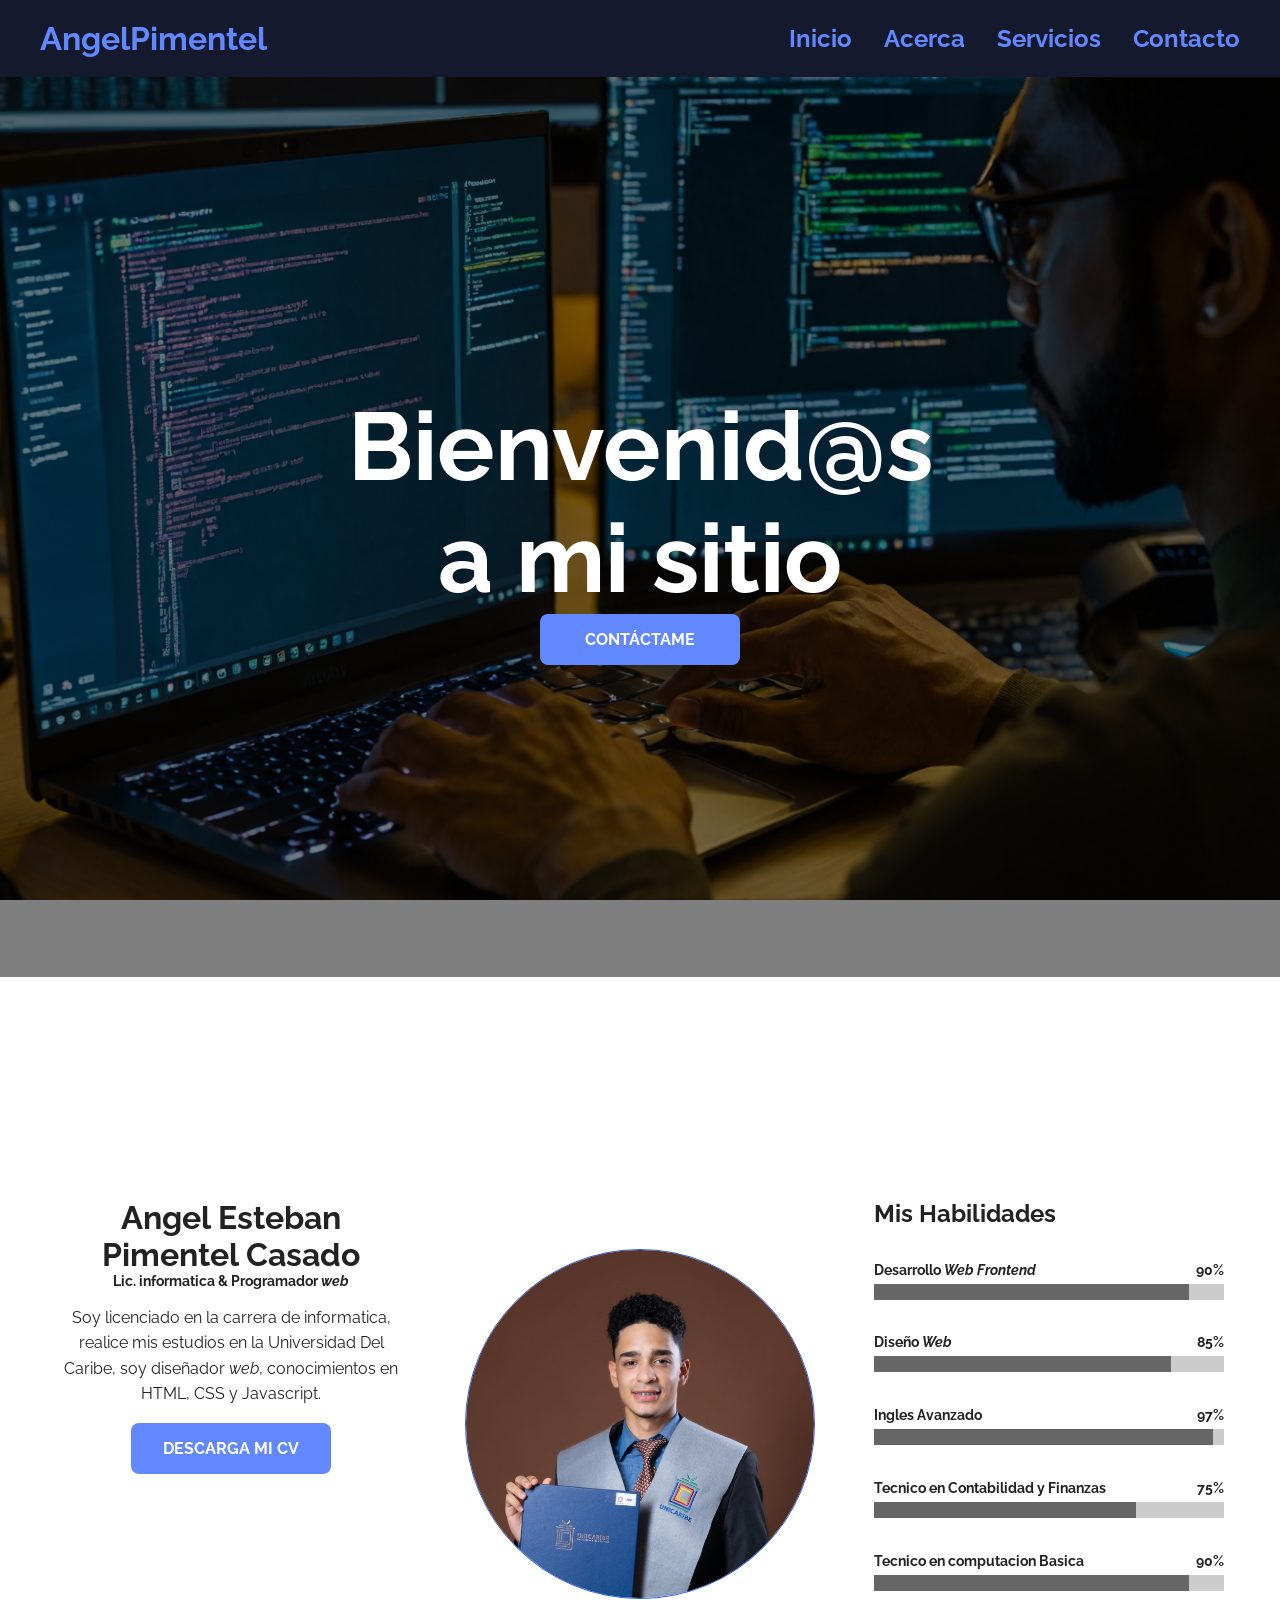
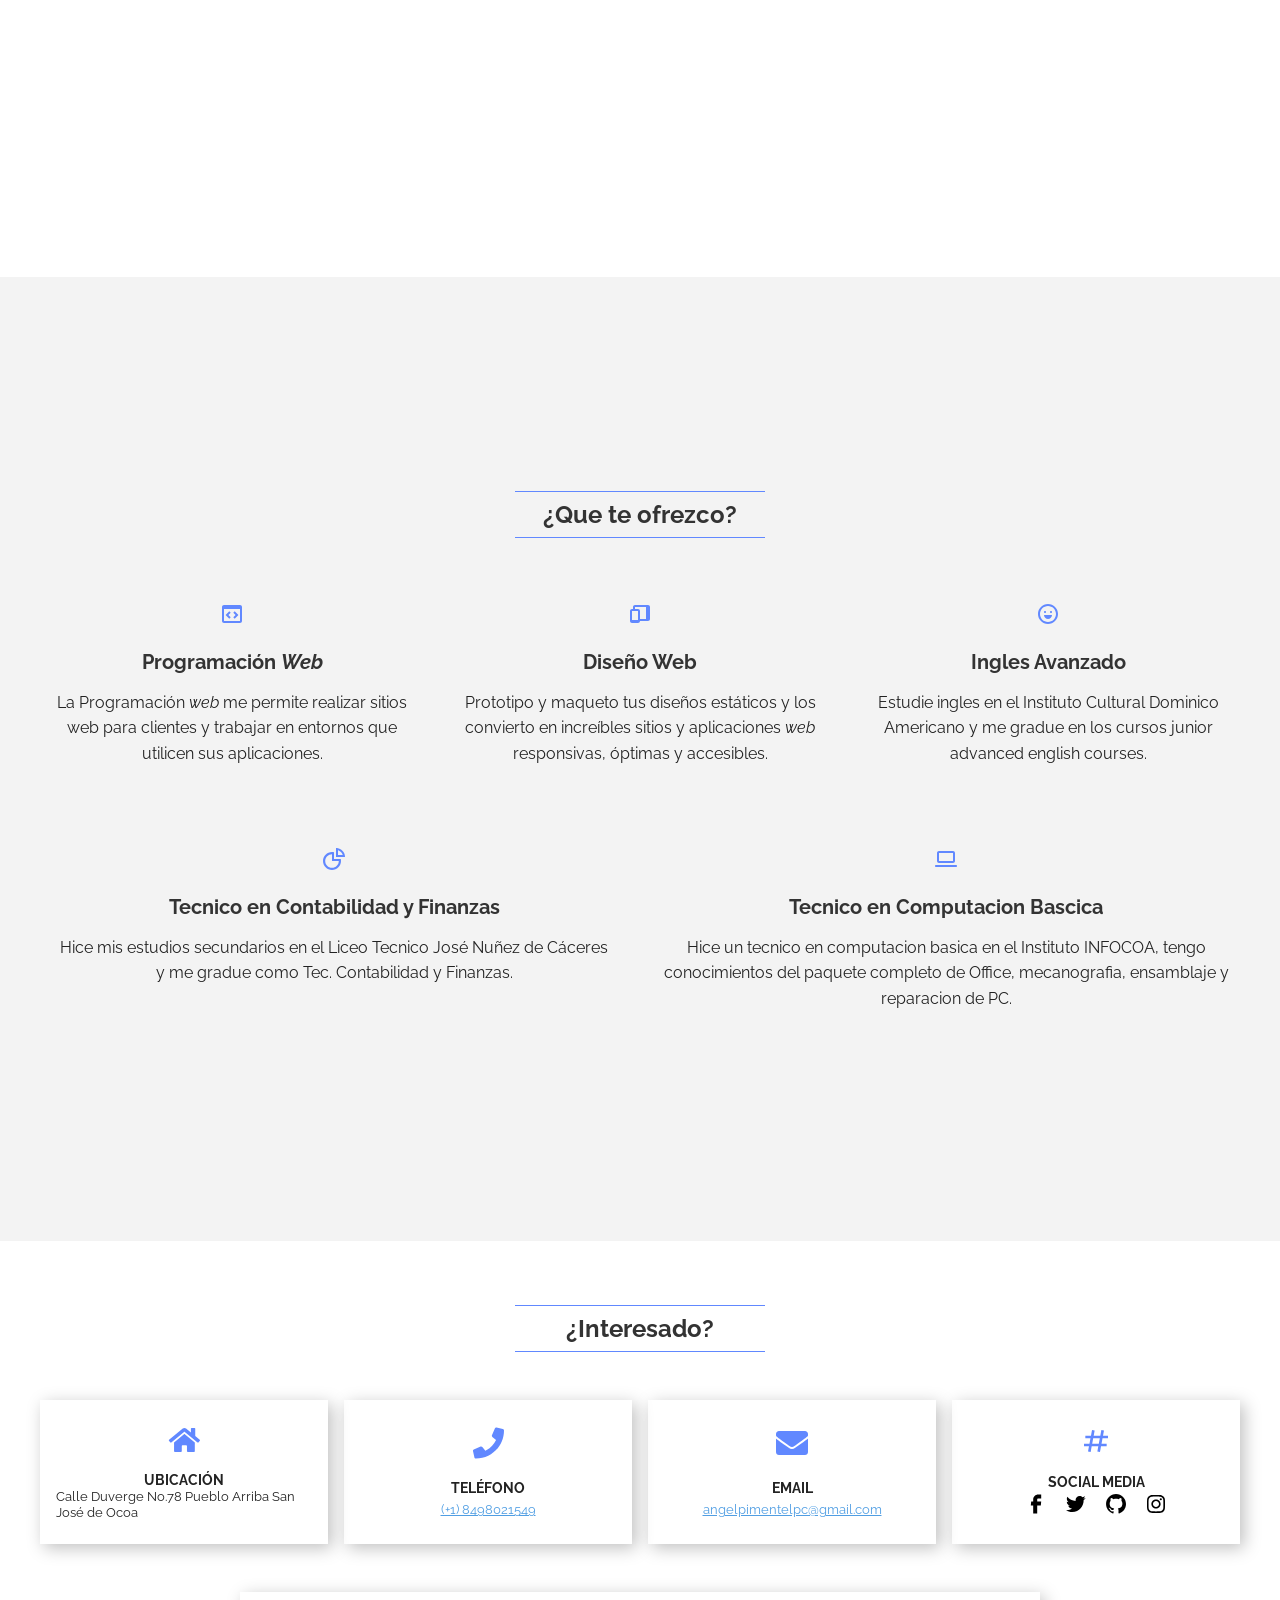
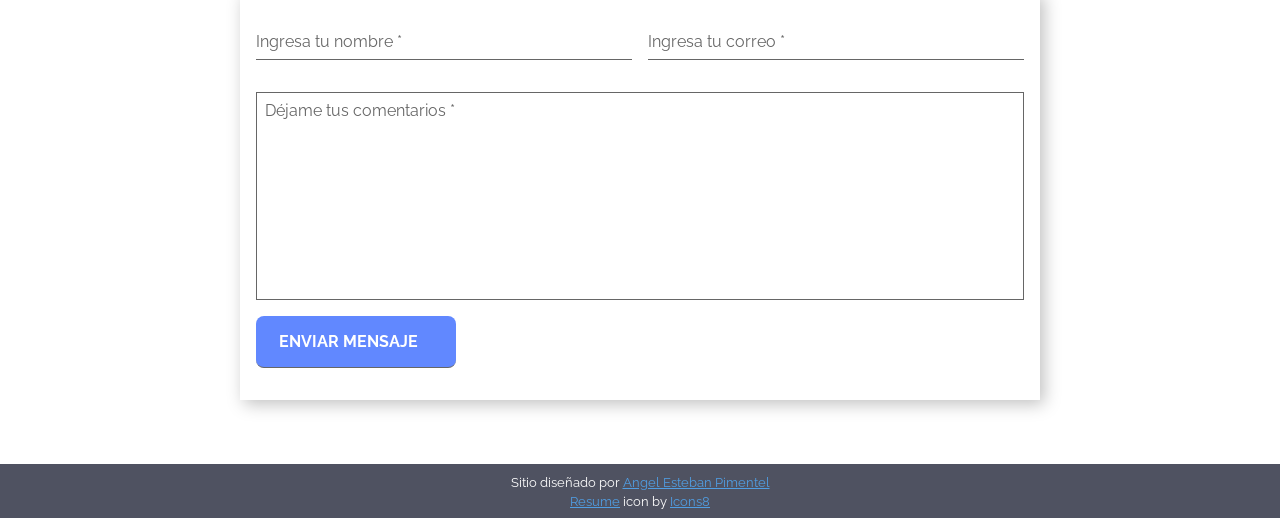
<file: index.html>
<!DOCTYPE html>
<html lang="en">
  <head>
    <meta charset="UTF-8" />
    <meta name="viewport" content="width=device-width, initial-scale=1.0" />
    <link rel="stylesheet" href="styles.css" />
    <link rel="preconnect" href="https://fonts.googleapis.com" />
    <link rel="preconnect" href="https://fonts.gstatic.com" crossorigin />
    <link
      href="https://fonts.googleapis.com/css2?family=Raleway:wght@400;700&display=swap"
      rel="stylesheet"
    /> 
  <title>CV-AngelPimentel</title>
  <meta
      name="description"
      content="Hola bienvenid@ a mi Portafolio
    Profesional, soy Angel Esteban Pimentel, Desarrollador Web"
    />
    <link
      rel="canonical"
      href="https://AngelEsteban-afk.github.io/AngelPimentel/CVWEB"
    />
    <link rel="favicon" href="https://AngelEsteban-afk.github.io/AngelPimentel/CVWEB/icons8-resume-16.png" />
    <link
      rel="apple-touch-icon"
      href="https://AngelEsteban-afk.github.io/AngelPimentel/CVWEB/assets/icons8-resume-16.png"
    />
    <meta name="theme-color" content="#6188ff" />
    <meta name="twitter:card" content="summary" />
    <meta property="og:type" content="website" />
    <meta property="og:title" name="twitter:title" content="CV-AngelPimentel" />
    <meta
      property="og:description"
      name="twitter:description"
      content="Hola bienvenid@ a mi Portafolio Profesional, soy Angel Esteban Pimentel, Desarrollador Web"
    />
    <meta
      property="og:image"
      name="twitter:image"
      content="assets/heroe-image-home.jpg.png"
    />
    <meta
      property="og:url"
      name="twitter:url"
      content="https://AngelEsteban-afk.github.io/AngelPimentel/CVWEB"
    />
  </head>
 <body>
    <header class="header">
      <section class="container">
        <div class="logo">
          <a href="AngelCVWEB.html">AngelPimentel</a>
        </div>
        <button class="menu-btn">
          <svg
            xmlns="http://www.w3.org/2000/svg"
            width="24"
            height="24"
            viewBox="0 0 24 24"
          >
            <path d="M4 6H20V8H4zM4 11H20V13H4zM4 16H20V18H4z" />
          </svg>
          <svg
            class="none"
            xmlns="http://www.w3.org/2000/svg"
            width="24"
            height="24"
            viewBox="0 0 24 24"
          >
            <path
              d="M16.192 6.344L11.949 10.586 7.707 6.344 6.293 7.758 10.535 12 6.293 16.242 7.707 17.656 11.949 13.414 16.192 17.656 17.606 16.242 13.364 12 17.606 7.758z"
            />
          </svg>
        </button>
        <nav class="menu">
          <a href="#inicio">Inicio</a>
          <a href="#acerca">Acerca</a>
          <a href="#servicios">Servicios</a>
          <a href="#contacto">Contacto</a>
        </nav>
      </section>
    </header>
    <section id="inicio" class="home">
      <article
        class="hero-image"
        style="
          --hero-image: url(assets/heroe-image-home.jpg.png);
          --hero-attachment: fixed;
        "
      >
        <aside
          class="hero-image-opacity"
          style="--hero-opacity-color: var(--black-alpha-color)"
        >
          <div class="hero-image-content">
            <h2
              class="hero-image-title"
              style="--hero-text-color: var(--white-color)"
            >
              Bienvenid@s<br />a mi sitio
            </h2>
            <a href="#contacto" class="btn">CONTÁCTAME</a>
          </div>
        </aside>
      </article>
    </section>
    <section id="acerca" class="about section container full-lg-screen">
      <article class="text-lg-center">
        <aside class="text-center">
          <h1>Angel Esteban Pimentel Casado</h1>
          <h5>Lic. informatica & Programador <i>web</i></h5>
        </aside>
        <p>
          Soy licenciado en la carrera de informatica, realice mis estudios en
          la Universidad Del Caribe, soy diseñador <i>web</i>, conocimientos en HTML, CSS y Javascript.
        </p>
        <div class="text-center">
          <a
            class="btn"
            href="assets/Angel-Pimentel-CV-Actualizado-2024.pdf"
            target="_blank"
            rel="noopener"
            >DESCARGA MI CV</a
          >
        </div>
      </article>
      <article>
        <img class="gray-scale" src="assets/Foto_de_perfil.jpg" alt="AngelPimentel" />
      </article>
      <article>
        <h2 class="text-center text-lg-left">Mis Habilidades</h2>
        <div class="progress">
          <p>
            <b>Desarrollo <i>Web Frontend</i></b>
            <b>90%</b>
          </p>
          <progress value="90" min="0" max="100"></progress>
        </div>
        <div class="progress">
          <p>
            <b>Diseño <i>Web</i></b>
            <b>85%</b>
          </p>
          <progress value="85" min="0" max="100"></progress>
        </div>
        <div class="progress">
          <p>
            <b>Ingles Avanzado</b>
            <b>97%</b>
          </p>
          <progress value="97" min="0" max="100"></progress>
        </div>
        <div class="progress">
          <p>
            <b>Tecnico en Contabilidad y Finanzas</b>
            <b>75%</b>
          </p>
          <progress value="75" min="0" max="100"></progress>
        </div>
        <div class="progress">
          <p>
            <b>Tecnico en computacion Basica</b>
            <b>90%</b>
          </p>
          <progress value="90" min="0" max="100"></progress>
        </div>
      </article>
    </section>
    <section id="servicios" class="services section bg-gray-light">
      <div class="container full-lg-screen">
        <h2 class="section-title">¿Que te ofrezco?</h2>
        <article class="service-card">
          <svg
            xmlns="http://www.w3.org/2000/svg"
            width="24"
            height="24"
            viewBox="0 0 24 24"
          >
            <path
              d="M20,3H4C2.897,3,2,3.897,2,5v14c0,1.103,0.897,2,2,2h16c1.103,0,2-0.897,2-2V5C22,3.897,21.103,3,20,3z M4,19V7h16 l0.002,12H4z"
            />
            <path
              d="M9.293 9.293L5.586 13 9.293 16.707 10.707 15.293 8.414 13 10.707 10.707zM14.707 9.293L13.293 10.707 15.586 13 13.293 15.293 14.707 16.707 18.414 13z"
            />
          </svg>
          <h3>Programación <i>Web</i></h3>
          <p>
            La Programación <i>web</i> me permite realizar sitios web para
            clientes y trabajar en entornos que utilicen sus aplicaciones.
          </p>
        </article>
        <article class="service-card">
          <svg
            xmlns="http://www.w3.org/2000/svg"
            width="24"
            height="24"
            viewBox="0 0 24 24"
          >
            <path
              d="M20,3H7C5.897,3,5,3.897,5,5v2H4C2.897,7,2,7.897,2,9v10c0,1.103,0.897,2,2,2h6c1.103,0,2-0.897,2-2h8c1.103,0,2-0.897,2-2 V5C22,3.897,21.103,3,20,3z M6,9h4l-0.003,9H4V9H6z M12,17V9c0-1.103-0.897-2-2-2H7V5h11v12H12z"
            />
          </svg>
          <h3>Diseño Web</h3>
          <p>
            Prototipo y maqueto tus diseños estáticos y los convierto en
            increíbles sitios y aplicaciones <i>web</i>
            responsivas, óptimas y accesibles.
          </p>
        </article>
        <article class="service-card">
          <svg width="24" height="24" viewBox="0 0 24 24">
            <path
              d="M12 17C14.2091 17 16 15.2091 16 13H8C8 15.2091 9.79086 17 12 17Z"
            />
            <path
              d="M10 10C10 10.5523 9.55228 11 9 11C8.44772 11 8 10.5523 8 10C8 9.44772 8.44772 9 9 9C9.55228 9 10 9.44772 10 10Z"
            />
            <path
              d="M15 11C15.5523 11 16 10.5523 16 10C16 9.44772 15.5523 9 15 9C14.4477 9 14 9.44772 14 10C14 10.5523 14.4477 11 15 11Z"
            />
            <path
              fill-rule="evenodd"
              clip-rule="evenodd"
              d="M22 12C22 17.5228 17.5228 22 12 22C6.47715 22 2 17.5228 2 12C2 6.47715 6.47715 2 12 2C17.5228 2 22 6.47715 22 12ZM20 12C20 16.4183 16.4183 20 12 20C7.58172 20 4 16.4183 4 12C4 7.58172 7.58172 4 12 4C16.4183 4 20 7.58172 20 12Z"
            />
          </svg>
          <h3>Ingles Avanzado</h3>
          <p>
            Estudie ingles en el Instituto Cultural Dominico Americano y me
            gradue en los cursos junior advanced english courses.
          </p>
        </article>
        <article class="service-card">
          <svg width="24" height="24" viewBox="0 0 24 24">
            <path
              fill-rule="evenodd"
              clip-rule="evenodd"
              d="M22.775 8C22.9242 8.65461 23 9.32542 23 10H14V1C14.6746 1 15.3454 1.07584 16 1.22504C16.4923 1.33724 16.9754 1.49094 17.4442 1.68508C18.5361 2.13738 19.5282 2.80031 20.364 3.63604C21.1997 4.47177 21.8626 5.46392 22.3149 6.55585C22.5091 7.02455 22.6628 7.5077 22.775 8ZM20.7082 8C20.6397 7.77018 20.5593 7.54361 20.4672 7.32122C20.1154 6.47194 19.5998 5.70026 18.9497 5.05025C18.2997 4.40024 17.5281 3.88463 16.6788 3.53284C16.4564 3.44073 16.2298 3.36031 16 3.2918V8H20.7082Z"
            />
            <path
              fill-rule="evenodd"
              clip-rule="evenodd"
              d="M1 14C1 9.02944 5.02944 5 10 5C10.6746 5 11.3454 5.07584 12 5.22504V12H18.775C18.9242 12.6546 19 13.3254 19 14C19 18.9706 14.9706 23 10 23C5.02944 23 1 18.9706 1 14ZM16.8035 14H10V7.19648C6.24252 7.19648 3.19648 10.2425 3.19648 14C3.19648 17.7575 6.24252 20.8035 10 20.8035C13.7575 20.8035 16.8035 17.7575 16.8035 14Z"
            />
          </svg>
          <h3>Tecnico en Contabilidad y Finanzas</h3>
          <p>
            Hice mis estudios secundarios en el Liceo Tecnico José Nuñez de
            Cáceres y me gradue como Tec. Contabilidad y Finanzas.
          </p>
        </article>
        <article class="service-card">
          <svg width="24" height="24" viewBox="0 0 24 24">
            <path
              fill-rule="evenodd"
              clip-rule="evenodd"
              d="M3 6C3 4.89543 3.89543 4 5 4H19C20.1046 4 21 4.89543 21 6V14C21 15.1046 20.1046 16 19 16H5C3.89543 16 3 15.1046 3 14V6ZM5 6H19V14H5V6Z"
            />
            <path
              d="M2 18C1.44772 18 1 18.4477 1 19C1 19.5523 1.44772 20 2 20H22C22.5523 20 23 19.5523 23 19C23 18.4477 22.5523 18 22 18H2Z"
            />
          </svg>

          <h3>Tecnico en Computacion Bascica</h3>
          <p>
            Hice un tecnico en computacion basica en el Instituto INFOCOA, tengo
            conocimientos del paquete completo de Office, mecanografia,
            ensamblaje y reparacion de PC.
          </p>
        </article>
      </div>
    </section>
    <section id="contacto" class="contact section">
      <div class="container">
        <h2 class="section-title">¿Interesado?</h2>
        <article class="contact-cards">
          <aside class="contact-card box-shadow-1">
            <svg
              width="37"
              height="28"
              viewBox="0 0 37 28"
              fill="none"
              xmlns="http://www.w3.org/2000/svg"
            >
              <path
                d="M18.5 7.3125L7 16.8125V27C7 27.5625 7.4375 28 8 28H15C15.5 28 15.9375 27.5625 15.9375 27V21C15.9375 20.5 16.4375 20 16.9375 20H20.9375C21.5 20 21.9375 20.5 21.9375 21V27C21.9375 27.5625 22.4375 28 22.9375 28H30C30.5 28 31 27.5625 31 27V16.75L19.4375 7.3125C19.3125 7.1875 19.125 7.125 19 7.125C18.8125 7.125 18.625 7.1875 18.5 7.3125ZM36.6875 13.75L31.5 9.4375V0.8125C31.5 0.375 31.125 0.0625 30.75 0.0625H27.25C26.8125 0.0625 26.5 0.375 26.5 0.8125V5.3125L20.875 0.6875C20.375 0.3125 19.6875 0.0625 19 0.0625C18.25 0.0625 17.5625 0.3125 17.0625 0.6875L1.25 13.75C1.0625 13.875 0.9375 14.125 0.9375 14.3125C0.9375 14.5 1.0625 14.6875 1.125 14.8125L2.75 16.75C2.875 16.9375 3.0625 17 3.3125 17C3.5 17 3.6875 16.9375 3.8125 16.8125L18.5 4.75C18.625 4.625 18.8125 4.5625 19 4.5625C19.125 4.5625 19.3125 4.625 19.4375 4.75L34.125 16.8125C34.25 16.9375 34.4375 17 34.625 17C34.875 17 35.0625 16.9375 35.1875 16.75L36.8125 14.8125C36.9375 14.6875 37 14.5 37 14.3125C37 14.125 36.875 13.875 36.6875 13.75Z"
              />
            </svg>
            <h5>UBICACIÓN</h5>
            <small>Calle Duverge No.78 Pueblo Arriba San José de Ocoa</small>
          </aside>
          <aside class="contact-card box-shadow-1">
            <svg
              width="33"
              height="32"
              viewBox="0 0 33 32"
              fill="none"
              xmlns="http://www.w3.org/2000/svg"
            >
              <path
                d="M31.8125 1.5625L25.3125 0.0625C24.625 -0.125 23.875 0.25 23.5625 0.9375L20.5625 7.9375C20.3125 8.5625 20.5 9.25 21 9.6875L24.8125 12.8125C22.5625 17.5625 18.625 21.5625 13.75 23.875L10.625 20.0625C10.1875 19.5625 9.5 19.375 8.875 19.625L1.875 22.625C1.1875 22.9375 0.875 23.6875 1 24.375L2.5 30.875C2.6875 31.5625 3.25 32 4 32C20 32 33 19.0625 33 3C33 2.3125 32.5 1.75 31.8125 1.5625Z"
              />
            </svg>
            <h5>TELÉFONO</h5>
            <small><a href="tel:5512345678">(+1) 8498021549</a></small>
          </aside>
          <aside class="contact-card box-shadow-1">
            <svg
              width="32"
              height="24"
              viewBox="0 0 32 24"
              fill="none"
              xmlns="http://www.w3.org/2000/svg"
            >
              <path
                d="M31.375 7.9375C29.9375 9.0625 28.125 10.4375 21.75 15.0625C20.5 16 18.1875 18.0625 16 18.0625C13.75 18.0625 11.5 16 10.1875 15.0625C3.8125 10.4375 2 9.0625 0.5625 7.9375C0.3125 7.75 0 7.9375 0 8.25V21C0 22.6875 1.3125 24 3 24H29C30.625 24 32 22.6875 32 21V8.25C32 7.9375 31.625 7.75 31.375 7.9375ZM16 16C17.4375 16.0625 19.5 14.1875 20.5625 13.4375C28.875 7.4375 29.5 6.875 31.375 5.375C31.75 5.125 32 4.6875 32 4.1875V3C32 1.375 30.625 0 29 0H3C1.3125 0 0 1.375 0 3V4.1875C0 4.6875 0.1875 5.125 0.5625 5.375C2.4375 6.875 3.0625 7.4375 11.375 13.4375C12.4375 14.1875 14.5 16.0625 16 16Z"
              />
            </svg>
            <h5>EMAIL</h5>
            <small
              ><a href="mailto:angelpimentelpc@gmail.com"
                >angelpimentelpc@gmail.com</a
              ></small
            >
          </aside>
          <aside class="contact-card box-shadow-1">
            <svg
              xmlns="http://www.w3.org/2000/svg"
              width="24"
              height="24"
              viewBox="0 0 24 24"
            >
              <path
                d="M16.018,3.815L15.232,8h-4.966l0.716-3.815L9.018,3.815L8.232,8H4v2h3.857l-0.751,4H3v2h3.731l-0.714,3.805l1.965,0.369 L8.766,16h4.966l-0.714,3.805l1.965,0.369L15.766,16H20v-2h-3.859l0.751-4H21V8h-3.733l0.716-3.815L16.018,3.815z M14.106,14H9.141 l0.751-4h4.966L14.106,14z"
              />
            </svg>
            <h5>SOCIAL MEDIA</h5>
            <small class="social-media">
              <a
                href=https://www.facebook.com/angel.esteban02/
                target="_blank"
                rel="noopener"
              >
                <svg
                  width="24"
                  height="24"
                  viewBox="0 0 24 24"
                  fill="--black-color"
                  xmlns="http://www.w3.org/2000/svg"
                >
                  <path
                    d="M9.19795 21.5H13.198V13.4901H16.8021L17.198 9.50977H13.198V7.5C13.198 6.94772 13.6457 6.5 14.198 6.5H17.198V2.5H14.198C11.4365 2.5 9.19795 4.73858 9.19795 7.5V9.50977H7.19795L6.80206 13.4901H9.19795V21.5Z"
                    fill="--black-color"
                  />
                </svg>
              </a>
              <a
                href="https://twitter.com/Esteban35141771"
                target="_blank"
                rel="noopener"
              >
                <svg
                  xmlns="http://www.w3.org/2000/svg"
                  width="24"
                  height="24"
                  viewBox="0 0 24 24"
                >
                  <path
                    d="M19.633,7.997c0.013,0.175,0.013,0.349,0.013,0.523c0,5.325-4.053,11.461-11.46,11.461c-2.282,0-4.402-0.661-6.186-1.809	c0.324,0.037,0.636,0.05,0.973,0.05c1.883,0,3.616-0.636,5.001-1.721c-1.771-0.037-3.255-1.197-3.767-2.793	c0.249,0.037,0.499,0.062,0.761,0.062c0.361,0,0.724-0.05,1.061-0.137c-1.847-0.374-3.23-1.995-3.23-3.953v-0.05	c0.537,0.299,1.16,0.486,1.82,0.511C3.534,9.419,2.823,8.184,2.823,6.787c0-0.748,0.199-1.434,0.548-2.032	c1.983,2.443,4.964,4.04,8.306,4.215c-0.062-0.3-0.1-0.611-0.1-0.923c0-2.22,1.796-4.028,4.028-4.028	c1.16,0,2.207,0.486,2.943,1.272c0.91-0.175,1.782-0.512,2.556-0.973c-0.299,0.935-0.936,1.721-1.771,2.22	c0.811-0.088,1.597-0.312,2.319-0.624C21.104,6.712,20.419,7.423,19.633,7.997z"
                  />
                </svg>
              </a>
              <a
                href="https://github.com/AngelEsteban-afk"
                target="_blank"
                rel="noopener"
              >
                <svg
                  xmlns="http://www.w3.org/2000/svg"
                  width="24"
                  height="24"
                  viewBox="0 0 24 24"
                >
                  <path
                    fill-rule="evenodd"
                    clip-rule="evenodd"
                    d="M12.026,2c-5.509,0-9.974,4.465-9.974,9.974c0,4.406,2.857,8.145,6.821,9.465	c0.499,0.09,0.679-0.217,0.679-0.481c0-0.237-0.008-0.865-0.011-1.696c-2.775,0.602-3.361-1.338-3.361-1.338	c-0.452-1.152-1.107-1.459-1.107-1.459c-0.905-0.619,0.069-0.605,0.069-0.605c1.002,0.07,1.527,1.028,1.527,1.028	c0.89,1.524,2.336,1.084,2.902,0.829c0.091-0.645,0.351-1.085,0.635-1.334c-2.214-0.251-4.542-1.107-4.542-4.93	c0-1.087,0.389-1.979,1.024-2.675c-0.101-0.253-0.446-1.268,0.099-2.64c0,0,0.837-0.269,2.742,1.021	c0.798-0.221,1.649-0.332,2.496-0.336c0.849,0.004,1.701,0.115,2.496,0.336c1.906-1.291,2.742-1.021,2.742-1.021	c0.545,1.372,0.203,2.387,0.099,2.64c0.64,0.696,1.024,1.587,1.024,2.675c0,3.833-2.33,4.675-4.552,4.922	c0.355,0.308,0.675,0.916,0.675,1.846c0,1.334-0.012,2.41-0.012,2.737c0,0.267,0.178,0.577,0.687,0.479	C19.146,20.115,22,16.379,22,11.974C22,6.465,17.535,2,12.026,2z"
                  />
                </svg>
              
              <a
                href="https://instagram.com/esteban_7u7._"
                target="_blank"
                rel="noopener"
              >
                <svg
                  xmlns="http://www.w3.org/2000/svg"
                  width="24"
                  height="24"
                  viewBox="0 0 24 24"
                >
                  <path
                    d="M11.999,7.377c-2.554,0-4.623,2.07-4.623,4.623c0,2.554,2.069,4.624,4.623,4.624c2.552,0,4.623-2.07,4.623-4.624	C16.622,9.447,14.551,7.377,11.999,7.377L11.999,7.377z M11.999,15.004c-1.659,0-3.004-1.345-3.004-3.003	c0-1.659,1.345-3.003,3.004-3.003s3.002,1.344,3.002,3.003C15.001,13.659,13.658,15.004,11.999,15.004L11.999,15.004z"
                  />
                  <circle cx="16.806" cy="7.207" r="1.078" />
                  <path
                    d="M20.533,6.111c-0.469-1.209-1.424-2.165-2.633-2.632c-0.699-0.263-1.438-0.404-2.186-0.42	c-0.963-0.042-1.268-0.054-3.71-0.054s-2.755,0-3.71,0.054C7.548,3.074,6.809,3.215,6.11,3.479C4.9,3.946,3.945,4.902,3.477,6.111	c-0.263,0.7-0.404,1.438-0.419,2.186c-0.043,0.962-0.056,1.267-0.056,3.71c0,2.442,0,2.753,0.056,3.71	c0.015,0.748,0.156,1.486,0.419,2.187c0.469,1.208,1.424,2.164,2.634,2.632c0.696,0.272,1.435,0.426,2.185,0.45	c0.963,0.042,1.268,0.055,3.71,0.055s2.755,0,3.71-0.055c0.747-0.015,1.486-0.157,2.186-0.419c1.209-0.469,2.164-1.424,2.633-2.633	c0.263-0.7,0.404-1.438,0.419-2.186c0.043-0.962,0.056-1.267,0.056-3.71s0-2.753-0.056-3.71C20.941,7.57,20.801,6.819,20.533,6.111z M19.315,15.643c-0.007,0.576-0.111,1.147-0.311,1.688c-0.305,0.787-0.926,1.409-1.712,1.711c-0.535,0.199-1.099,0.303-1.67,0.311	c-0.95,0.044-1.218,0.055-3.654,0.055c-2.438,0-2.687,0-3.655-0.055c-0.569-0.007-1.135-0.112-1.669-0.311	c-0.789-0.301-1.414-0.923-1.719-1.711c-0.196-0.534-0.302-1.099-0.311-1.669c-0.043-0.95-0.053-1.218-0.053-3.654	c0-2.437,0-2.686,0.053-3.655c0.007-0.576,0.111-1.146,0.311-1.687c0.305-0.789,0.93-1.41,1.719-1.712	c0.534-0.198,1.1-0.303,1.669-0.311c0.951-0.043,1.218-0.055,3.655-0.055c2.437,0,2.687,0,3.654,0.055	c0.571,0.007,1.135,0.112,1.67,0.311c0.786,0.303,1.407,0.925,1.712,1.712c0.196,0.534,0.302,1.099,0.311,1.669	c0.043,0.951,0.054,1.218,0.054,3.655c0,2.436,0,2.698-0.043,3.654H19.315z"
                  />
                </svg>
              </a>
            </small>
          </aside>
        </article>
        <form class="contact-form box-shadow-1">
          <input
            type="text"
            name="name"
            placeholder="Ingresa tu nombre *"
            title="Nombre sólo acepta letras y espacios en blanco"
            pattern="^[A-Za-zÑñÁáÉéÍíÓóÚúÜü\s]+$"
            required
          />
          <input
            type="email"
            name="email"
            placeholder="Ingresa tu correo *"
            title="Email incorrecto"
            pattern="^[a-z0-9]+(\.[_a-z0-9]+)*@[a-z0-9-]+(\.[a-z0-9-]+)*(\.[a-z]{2,15})$"
            required
          />
          <textarea
            name="comments"
            cols="50"
            rows="10"
            placeholder="Déjame tus comentarios *"
            required
          ></textarea>
          <div class="contact-form-loader text-center none">
            <img src=" assets/loader.svg" alt="Enviando..." />
          </div>
          <input class="btn" type="submit" value="ENVIAR MENSAJE" />
        </form>
        <article id="gracias" class="modal">
          <div class="modal-content">
            <article class="contact-form-response">
              <h3>
                ¡Muchas Gracias!
                <br />
                Por tus comentarios
              </h3>
              <svg
                xmlns="http://www.w3.org/2000/svg"
                width="24"
                height="24"
                viewBox="0 0 24 24"
              >
                <path d="M12,18c4,0,5-4,5-4H7C7,14,8,18,12,18z" />
                <path
                  d="M12,2C6.486,2,2,6.486,2,12c0,5.514,4.486,10,10,10s10-4.486,10-10C22,6.486,17.514,2,12,2z M12,20c-4.411,0-8-3.589-8-8 s3.589-8,8-8s8,3.589,8,8S16.411,20,12,20z"
                />
                <path
                  d="M13 12l2 .012C15.012 11.55 15.194 11 16 11s.988.55 1 1h2c0-1.206-.799-3-3-3S13 10.794 13 12zM8 11c.806 0 .988.55 1 1h2c0-1.206-.799-3-3-3s-3 1.794-3 3l2 .012C7.012 11.55 7.194 11 8 11z"
                />
              </svg>
            </article>
          </div>
        </article>
          </div>
        </article>
      </div>
    </section>
    <footer class="footer">
      <small
        >Sitio diseñado por
        <a href="" target="_blank" rel="noopener">Angel Esteban Pimentel</a>
        <br />
        <a target="_blank" href="https://icons8.com/icon/R9cokz2UAdyo/resume"
          >Resume</a
        >
        icon by
        <a target="_blank" href="https://icons8.com">Icons8</a></small
      >
    </footer>
    <script src="javascript.js"></script>
  </body>
</html>
</file>
<file: styles.css>
/* ********** Custom Properties ********** */
:root {
  --first-color: #6188ff;
  --first-alpha-color: rgba(140, 25, 54, 0.75);
  --second-color: #14192d;
  --second-alpha-color: rgba(20, 25, 45, 0.75);
  --third-color: #501464;
  --third-alpha-color: rgba(80, 20, 100, 0.75);
  --white-color: #fff;
  --gray-light-color: #f3f3f3;
  --gray-color: #ccc;
  --gray-dark-color: #666;
  --black-color: #000;
  --link-color: #509ee3;
  --title-color: #333;
  --text-color: #222;
  --white-alpha-color: rgba(255, 255, 255, 0.5);
  --black-alpha-color: rgba(0, 0, 0, 0.5);
  --font: "Raleway", sans-serif;
  --max-width: 1200px;
  --header-height: 6rem;
}

/* ********** Reset ********** */
html {
  box-sizing: border-box;
  font-family: var(--font);
  font-size: 16px;
  scroll-behavior: smooth;
}

*,
*::after,
*::before {
  box-sizing: inherit;
}

body {
  margin: 0;
  overflow-x: hidden;
  color: var(--text-color);
}

a {
  color: var(--link-color);
  transition: all 0.5s ease-out;
}

a:hover {
  opacity: 0.75;
}

h1 {
  margin: 0;
  font-size: 2rem;
}

h2 {
  margin: 0;
  font-size: 1.5rem;
}

h3 {
  margin: 0;
  font-size: 1.25rem;
}

h4 {
  margin: 0;
  font-size: 1rem;
}

h5 {
  margin: 0;
  font-size: 0.85rem;
}

h6 {
  margin: 0;
  font-size: 0.7rem;
}

img {
  max-width: 100%;
  height: auto;
}

p {
  line-height: 1.6;
}

/* ********** Components ********** */
.modal {
  position: fixed;
  z-index: 999;
  top: 0;
  right: 0;
  bottom: 0;
  left: 0;
  display: flex;
  justify-content: center;
  align-items: center;
  background-color: var(--black-alpha-color);
  opacity: 0;
  pointer-events: none;
  transition: all 1s;
}

/* ********** Contact form ********** */

.contact-form {
  margin: 2rem auto;
  padding: 1rem;
  max-width: 800px;
}

.contact-form > * {
  padding: 0.5rem;
  margin: 1rem auto;
  display: block;
  width: 100%;
}

.contact-form input,
.contact-form textarea {
  font-size: 0.85rem;
  font-family: var(--font);
}

.contact-form input {
  border: 0;
  padding-left: 0;
  border-bottom: thin solid var(--gray-dark-color);
}

.contact-form textarea {
  border: thin solid var(--gray-dark-color);
  resize: none;
}

.contact-form input[type="submit"] {
  margin-top: 0;
  cursor: pointer;
  transition: all 0.5s ease-out;
}

.contact-form input[type="submit"]:hover {
  opacity: 0.75;
}

.contact-form *::placeholder {
  color: var(--gray-dark-color);
}

.contact-form-response {
  padding: 1rem;
  width: 400px;
  text-align: center;
  background-color: var(--white-color);
}
.contact-form-response svg {
  margin-top: 2rem;
  width: 4rem;
  height: 4rem;
  fill: var(--first-color);
}

.modal#gracias:target {
  opacity: 1;
  pointer-events: auto;
}
@media screen and (min-width: 1024px) {
  .contact-form {
    display: grid;
    grid-template-columns: repeat(2, 1fr);
    column-gap: 1rem;
  }
  .contact-form input,
  .contact-form textarea {
    font-size: 1rem;
  }
  .contact-form textarea,
  .contact-form-loader {
    grid-column: span 2;
  }
  .contact-form input[type="submit"] {
    margin-left: 0;
  }
}
/* ********** HeroImage ********** */
.hero-image {
  background-image: var(--hero-image);
  background-repeat: no-repeat;
  background-size: cover;
  background-position: center;
  background-attachment: var(--hero-attachment);
}

.hero-image-opacity {
  width: 100%;
  min-height: 100vh;
  display: flex;
  justify-content: center;
  align-items: center;
  text-align: center;
  background-color: var(--hero-opacity-color);
}

.hero-image-title {
  font-size: 7.5vw;
  color: var(--hero-text-color);
}
/* ********** Menu ********** */
.menu-btn {
  outline: thin solid var(--first-color);
  border: 0;
  background-color: var(--second-color);
  cursor: pointer;
}
.menu-btn svg {
  fill: var(--first-color);
}
.menu {
  position: fixed;
  left: 0;
  bottom: var(--header-height);
  width: 100%;
  display: flex;
  flex-direction: column;
  background-color: var(--second-color);
  opacity: 0;
  pointer-events: none;
  transition: opacity 0.5s ease;
}
.menu.is-active {
  opacity: 1;
  pointer-events: auto;
}

.menu a {
  padding: 1rem;
  font-size: 1.5rem;
  font-weight: bold;
  text-align: center;
  text-decoration: none;
  color: var(--first-color);
}
.menu a:hover {
  color: var(--white-color);
  background-color: var(--first-color);
}

@media screen and (min-width: 1024px) {
  .menu-btn {
    display: none;
  }

  .menu {
    position: static;
    width: auto;
    flex-direction: row;
    opacity: 1;
    pointer-events: auto;
  }

  menu a {
    padding: 0 1rem;
  }
  .menu a:last-child {
    padding-right: 0;
  }

  .menu a:hover {
    background-color: transparent;
  }
}

/* ********** ProgressBar ********** */
progress {
  width: 100%;
  height: 1rem;
  background-color: var(--gray-color);
}
progress::-webkit-progress-bar {
  background-color: var(--gray-color);
}
progress::-webkit-progress-value {
  background-color: var(--gray-dark-color);
}
progress::-moz-progress-value {
  background-color: var(--gray-dark-color);
}

.progress {
  margin: 2rem auto;
}

.progress > p {
  margin: 0;
  display: flex;
  justify-content: space-between;
  font-size: 0.85rem;
}
/* ********** Utilities ********** */
.bg-gray-light {
  background-color: var(--gray-light-color);
}

.box-shadow-1 {
  box-shadow: 0.25rem 0.25rem 1rem rgba(0, 0, 0, 0.25);
}

.btn {
  border-radius: 0.5rem;
  padding: 1rem;
  display: inline-block;
  width: 200px;
  font-weight: bold;
  text-align: center;
  text-decoration: none;
  color: var(--white-color);
  background-color: var(--first-color);
}

.container {
  margin-left: auto;
  margin-right: auto;
  max-width: var(--max-width);
}

.gray-scale {
  margin-top: 50px;
  height: 220px;
  width: 220px;
  display: block;
  margin-left: auto;
  margin-right: auto;
  border-radius: 70%;
  border: 1px solid rgba(43, 92, 240);
}

.none {
  display: none;
}

.section {
  padding: 2rem 1rem;
}

.section-title {
  border-top: thin solid var(--first-color);
  border-bottom: thin solid var(--first-color);
  margin: 2rem auto;
  padding: 0.5rem 1rem;
  width: 250px;
  text-align: center;
  color: var(--title-color);
}
.text-left {
  text-align: left;
}
.text-center {
  text-align: center;
}
.text-right {
  text-align: right;
}

@media screen and (min-width: 1024px) {
  .full-lg-screen {
    width: 100%;
    min-height: 100vh;
  }
  .text-lg-center {
    text-align: center;
  }
  .text-lg-left {
    text-align: left;
  }
  .text-lg-right {
    text-align: right;
  }
}

/* ********** Site Styles ********** */
.about > article {
  margin-bottom: 2rem;
}

.contact-card {
  margin: 1rem auto;
  padding: 1rem;
  width: 100%;
  height: 144px;
  display: flex;
  flex-direction: column;
  justify-content: space-around;
  align-items: center;
}

.contact-card > svg {
  width: 2rem;
  height: 2rem;
  fill: var(--first-color);
}
.social-media a {
  padding: 0 0.4rem;
  text-decoration: none;
}
.social-media svg {
  width: 1.5rem;
  height: 1.5rem;
}
.contact-card > small {
  margin-top: -1rem;
}

.footer {
  margin-bottom: var(--header-height);
  padding: 0.5rem;
  text-align: center;
  color: var(--white-color);
  background-color: var(--second-alpha-color);
}
.header {
  position: fixed;
  left: 0;
  bottom: 0;
  z-index: 999;
  padding: 1rem;
  width: 100%;
  height: var(--header-height);
  background-color: var(--second-color);
}

.header > .container {
  display: flex;
  justify-content: space-between;
  align-items: center;
}

.logo a {
  color: var(--first-color);
  font-weight: bold;
  font-size: 2rem;
  text-decoration: none;
}

.service-card {
  margin: 1rem auto;
  padding: 1rem;
  text-align: center;
}

.service-card h3 {
  color: var(--title-color);
}

.service-card svg {
  margin-bottom: 1.25rem;
  fill: var(--first-color);
}

@media screen and (min-width: 768px) {
  .contact-cards {
    display: grid;
    grid-template-columns: repeat(2, 48%);
    justify-content: space-between;
  }
  .services > .container {
    display: grid;
    grid-template-columns: repeat(2, 45%);
    justify-content: space-between;
    align-content: center;
  }

  .services .section-title {
    grid-column: span 2;
  }

  .services .service-card:nth-child(6) {
    grid-column: span 2;
    padding-right: 200px;
    padding-left: 200px;
  }

  .gray-scale {
    display: block;
    width: 350px;
    height: 350px;
    margin-left: auto;
    margin-right: auto;
    border-radius: 70%;
    border: 1px solid rgba(43, 92, 240);
  }
}

@media screen and (min-width: 1024px) {
  .about {
    display: grid;
    grid-template-columns: repeat(3, 30%);
    justify-content: space-between;
    align-content: center;
    height: 700px;
  }
  .contact-cards {
    grid-template-columns: repeat(4, 24%);
  }
  .gray-scale {
    height: 350px;
    width: 350px;
    border-radius: 60%;
    border: 1px solid rgba(43, 92, 240);
  }

  .footer {
    margin-bottom: 0;
  }

  .header {
    position: sticky;
    top: 0;
    padding: 0.5rem;
    height: calc(var(--header-height)-0.5rem);
  }
  .services > .container {
    grid-template-columns: repeat(6, 15%);
  }

  .services .section-title {
    grid-column: span 6;
  }

  .services .service-card:nth-child(2) {
    grid-column: span 2;
  }
  .services .service-card:nth-child(3) {
    grid-column: span 2;
  }
  .services .service-card:nth-child(4) {
    grid-column: span 2;
  }
  .services .service-card:nth-child(5) {
    grid-column: span 3;
  }
  .services .service-card:nth-child(6) {
    grid-column: span 3;
    padding-right: 0;
    padding-left: 0;
  }
}
</file>
